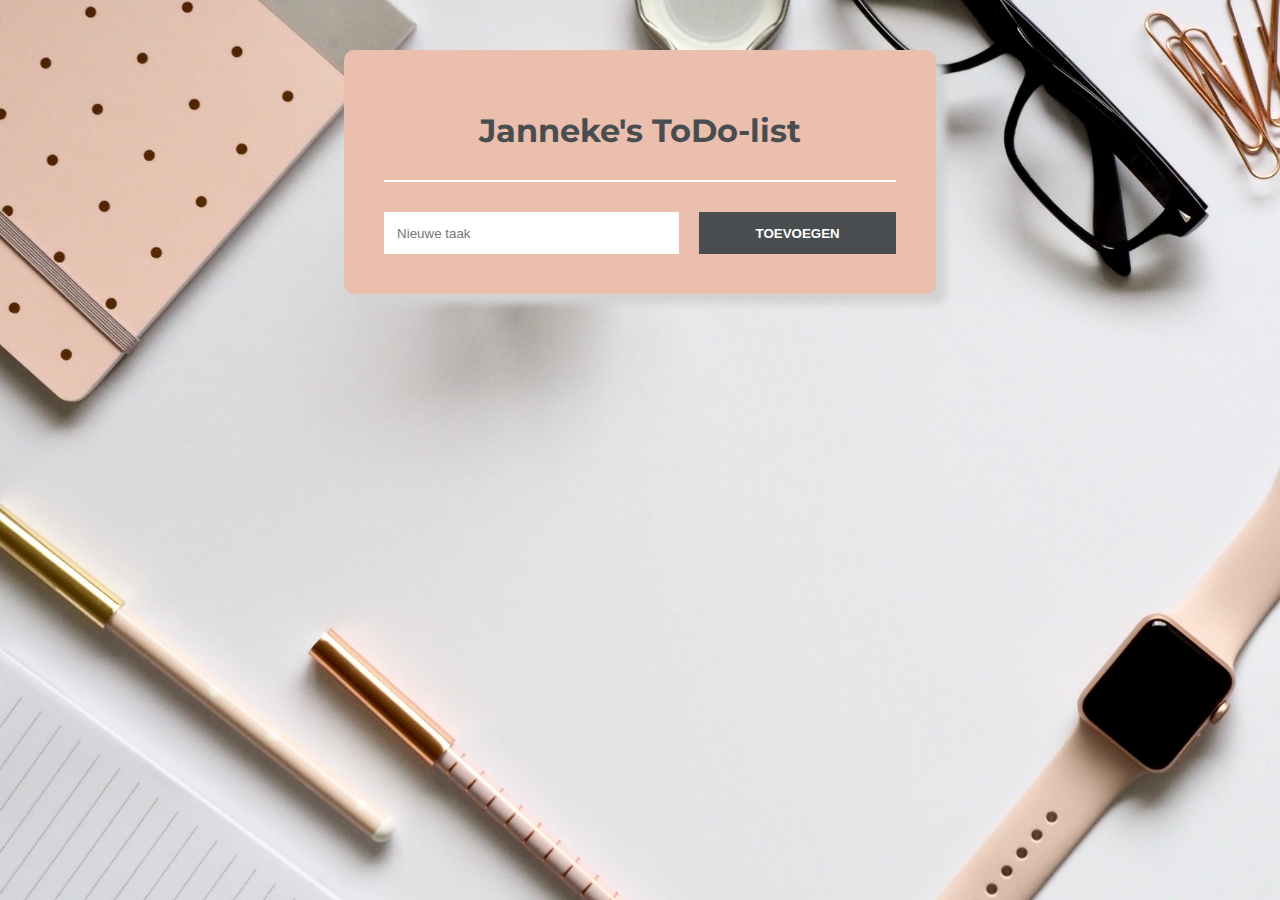
<file: index.html>
<!DOCTYPE html>
<html>
    <head>
        <meta charset="utf-8">
        <meta name="viewport" content="width=device-width, initial-scale=1.0">
        <script defer src="script/api-client.js"></script>
        <script defer src="script/script.js"></script>
        <link href="css/style.css" rel="stylesheet" type="text/css">
        <link href="https://fonts.googleapis.com/css2?family=Montserrat&display=swap" rel="stylesheet">
        <link href="https://kit-free.fontawesome.com/releases/latest/css/free.min.css" media="all" rel="stylesheet">   
    </head>
    <body>
        <div class="container">
            <div class="notepad">
                <h1>Janneke's ToDo-list</h1>
                <hr>
                <div id="todo-list"></div>
                <div class="inputfield">
                    <input type="text" id="addTaskInputField" placeholder="&nbsp;&nbsp; Nieuwe taak">
                    <button type="submit" id="addTaskButton">Toevoegen</button>
                </div>
            </div>
        </div>
    </body>
</html>
</file>
<file: css/style.css>
body {
    margin: 0;
    background-image: url(../images/background.jpg); background-size: 100%; background-repeat: no-repeat;
    font-family: 'Montserrat', sans-serif;
    color: #4A4D4F;
}

.container {
    width: 100%;
    display: flex;
    justify-content: center;
    align-items: center;
}

.notepad {
    width: 40%;
    background-color: #ebbfae;
    border-radius: 10px;
    box-shadow: 10px 10px 7px lightgrey;
    margin-top: 50px;
    padding: 40px;
}

h1 {
    text-align: center;
}

hr {
    border: none;
    border-bottom: 2px solid #fff;
    margin: 30px 0;
}

p {margin-top: 0px;}

#taskItem{
    display: grid;
    grid-template-columns: 20px auto 20px;
    column-gap: 20px;
    margin-bottom: 20px;
}

i {
    font-size: 22px;
}

i:hover {
    color: #FFF;
    transition: 0.3s;
}

.inputfield {
    display: grid;
    grid-template-columns: 3fr 2fr;
    column-gap: 20px;
}

#addTaskInputField {
    height: 40px;
    border: none;
}

button {
    border: none;
    text-transform: uppercase;
    font-weight: bold;
    color: #FFF;
    background-color: #4A4D4F;
}

button:hover {
    color: #4A4D4F;
    background-color: #FFF;
    transition: 0.3s;
}
</file>
